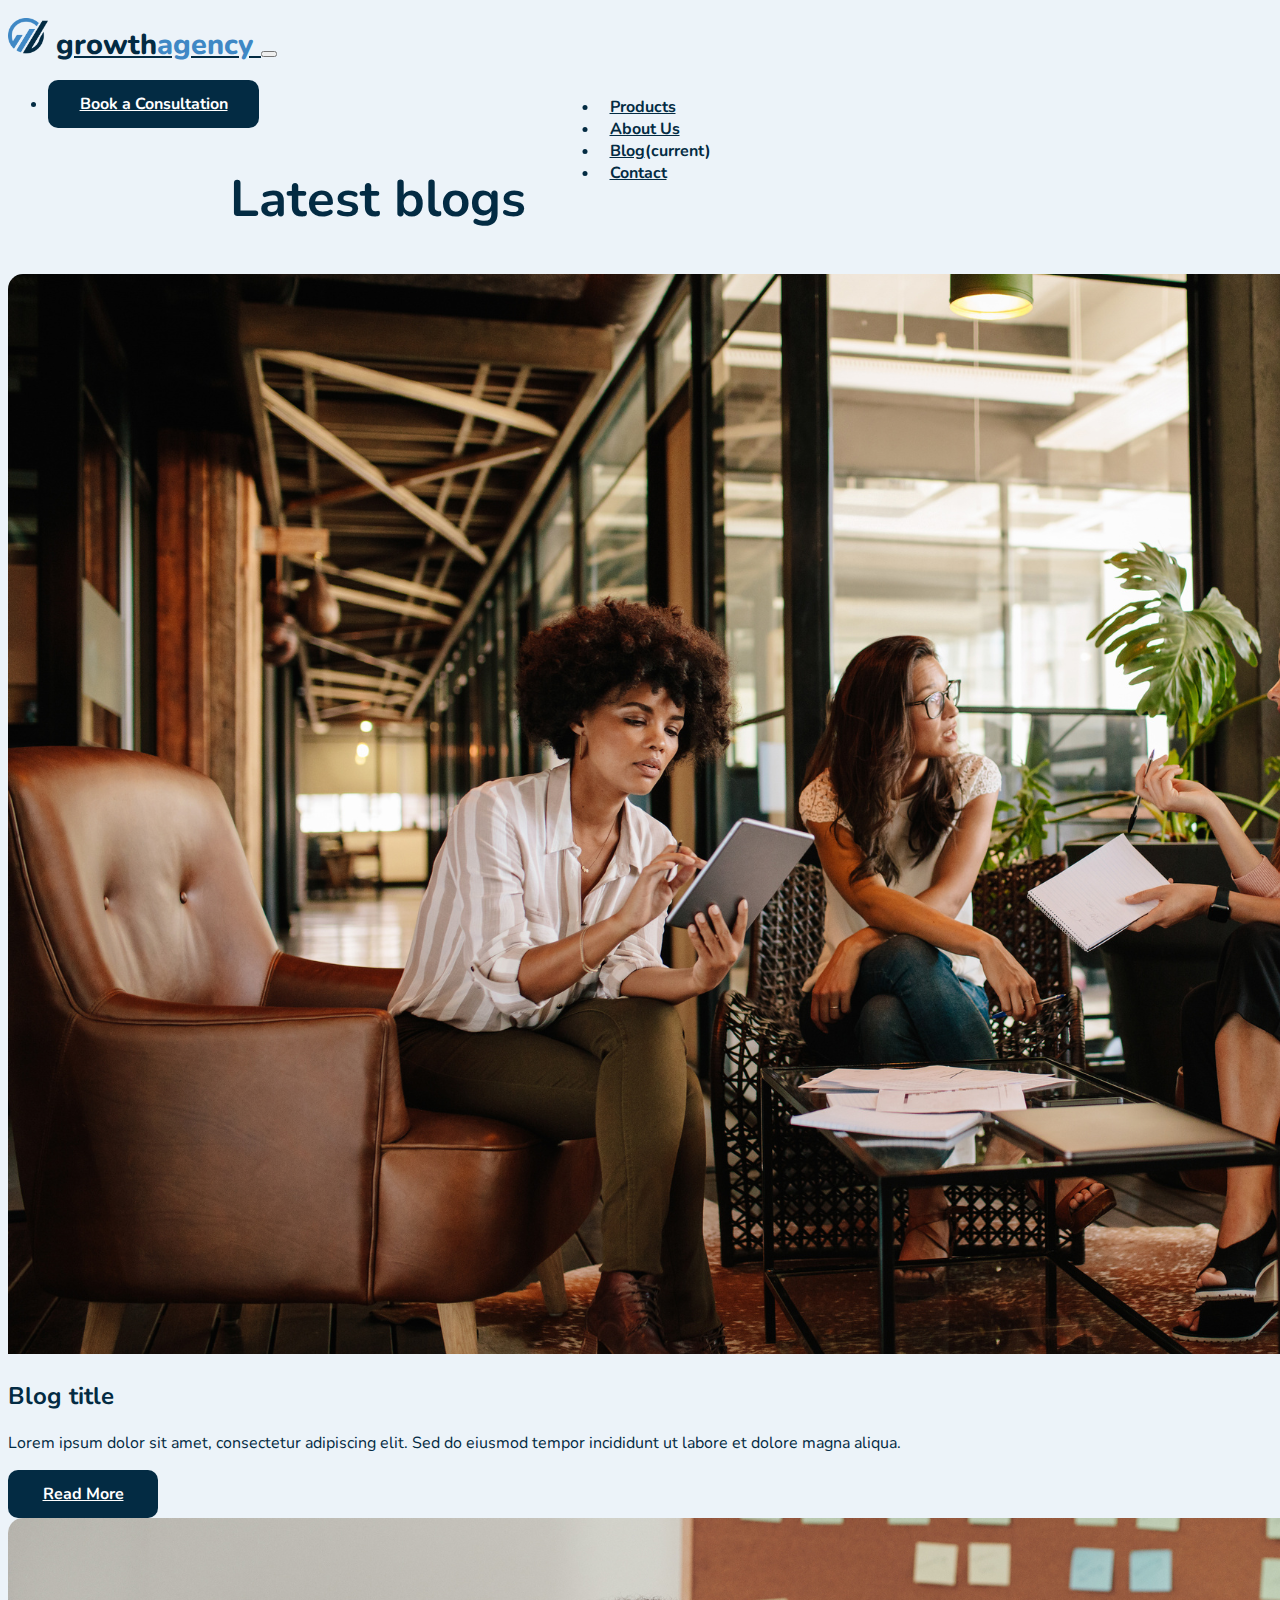
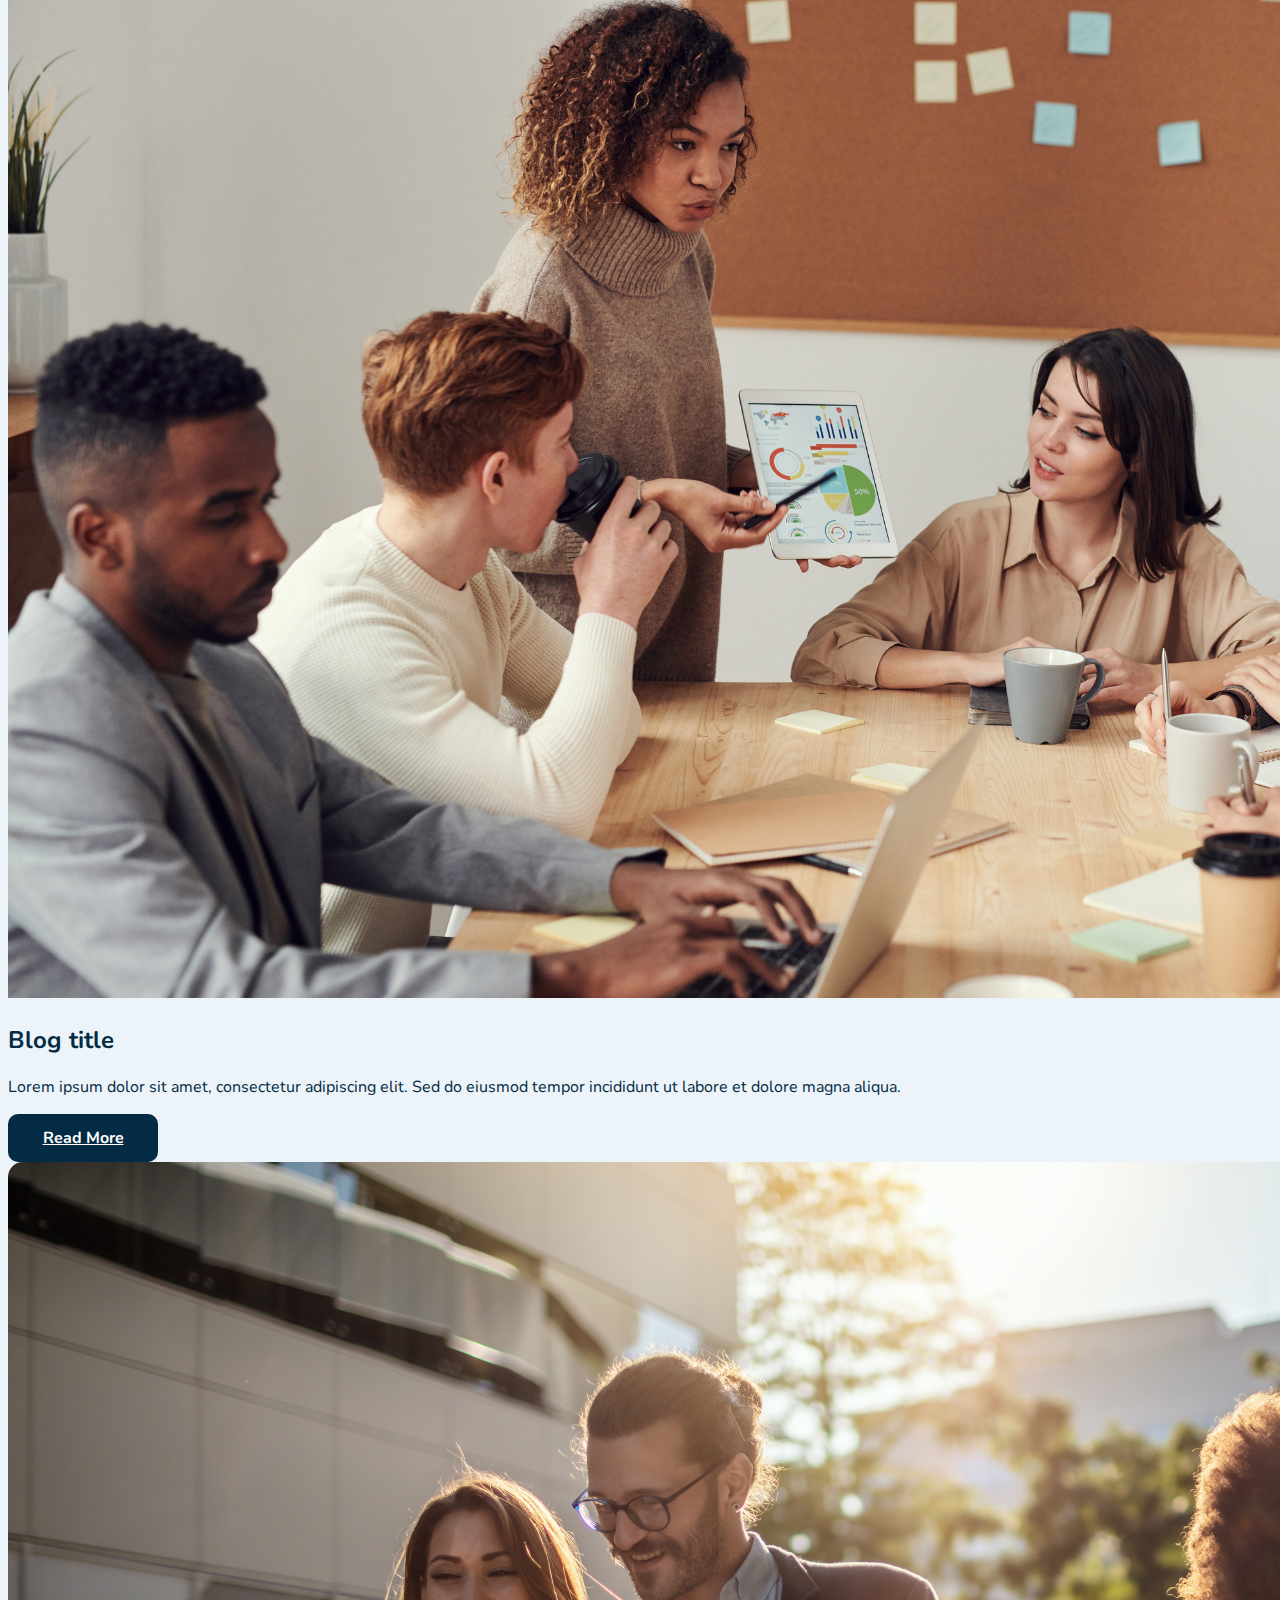
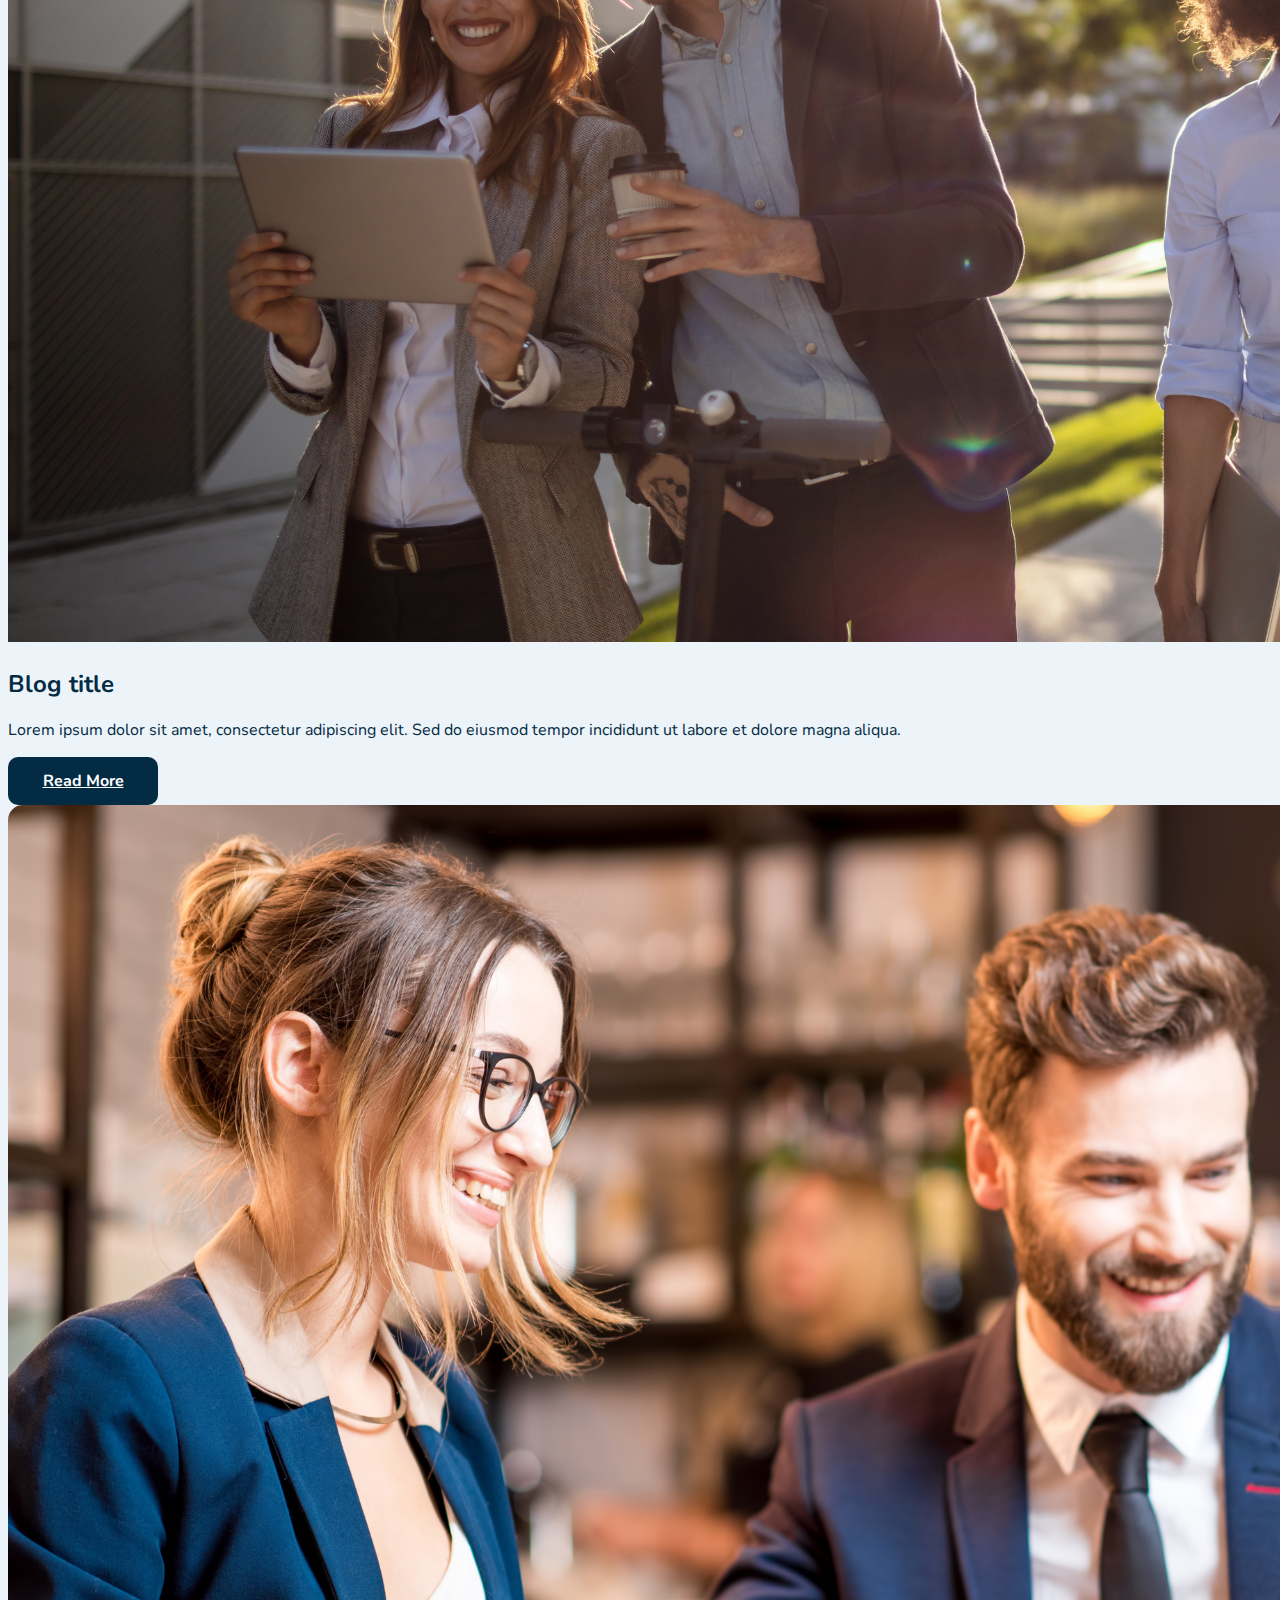
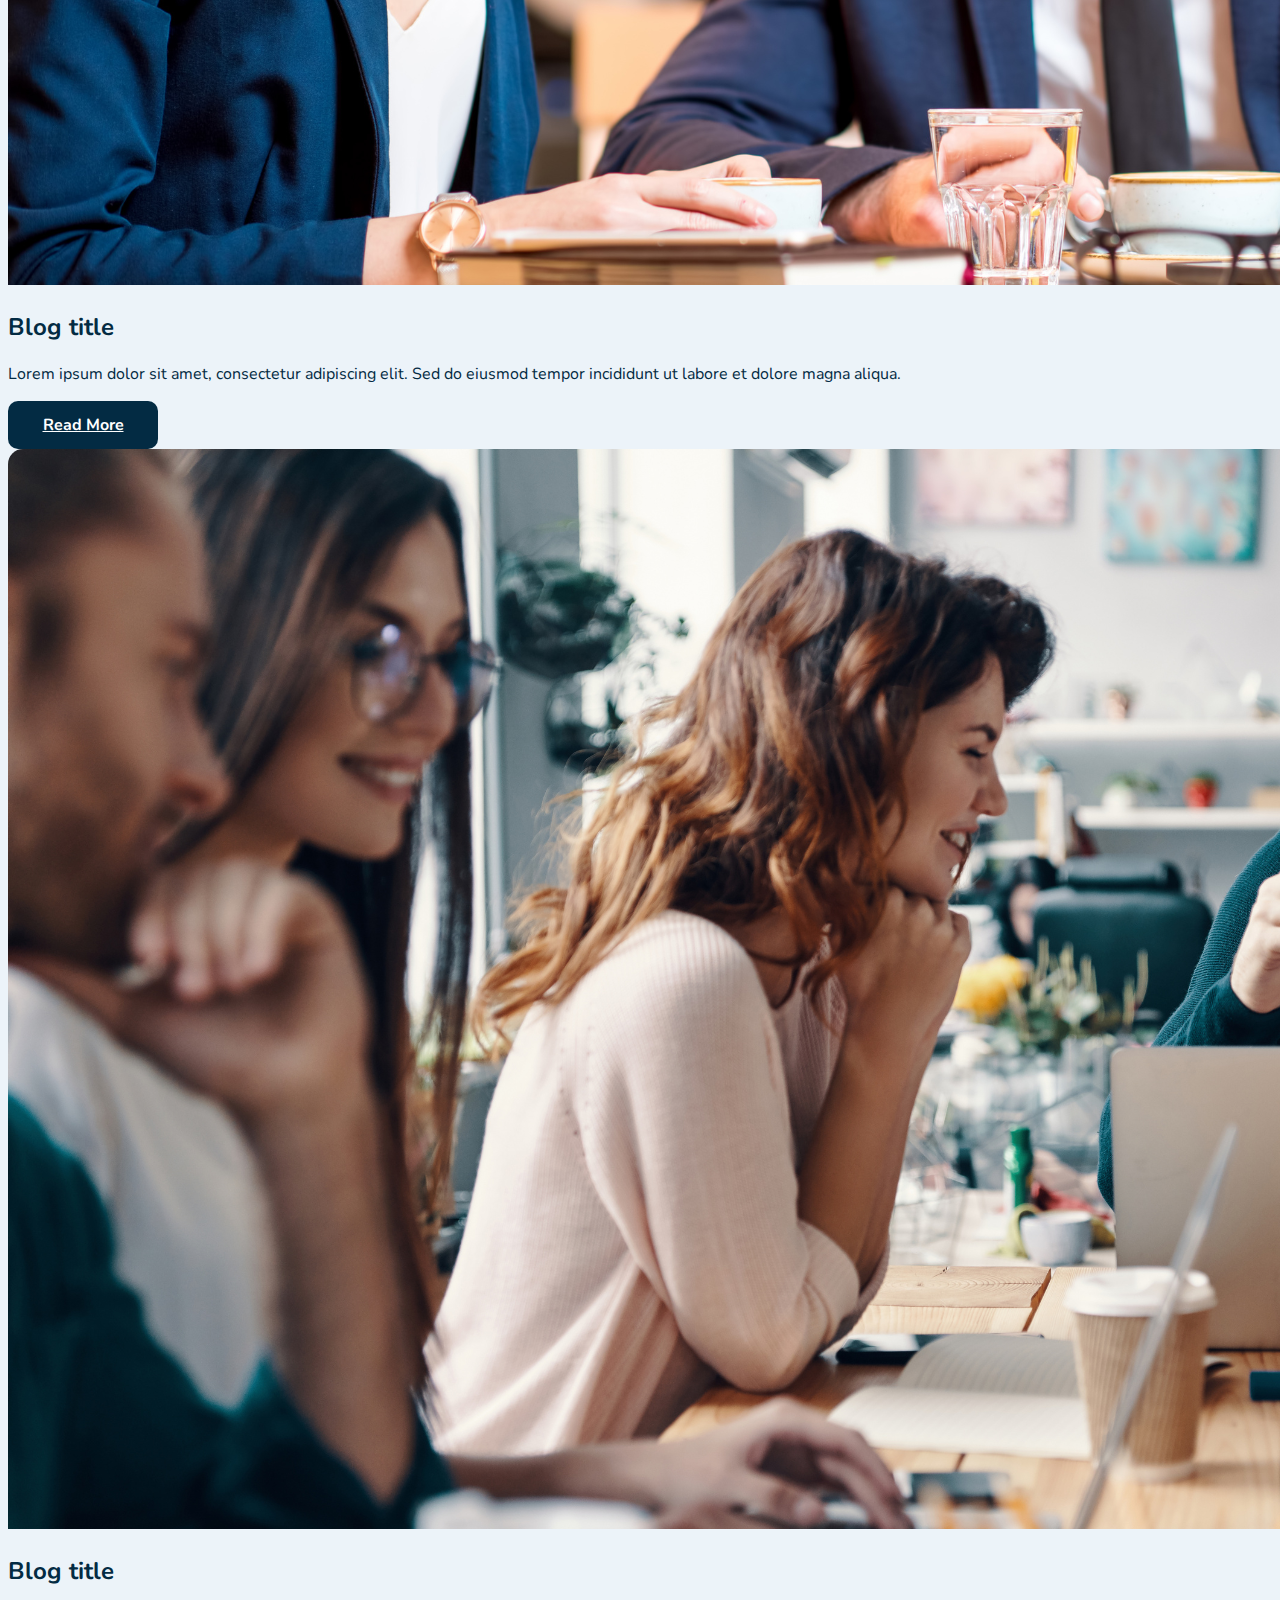
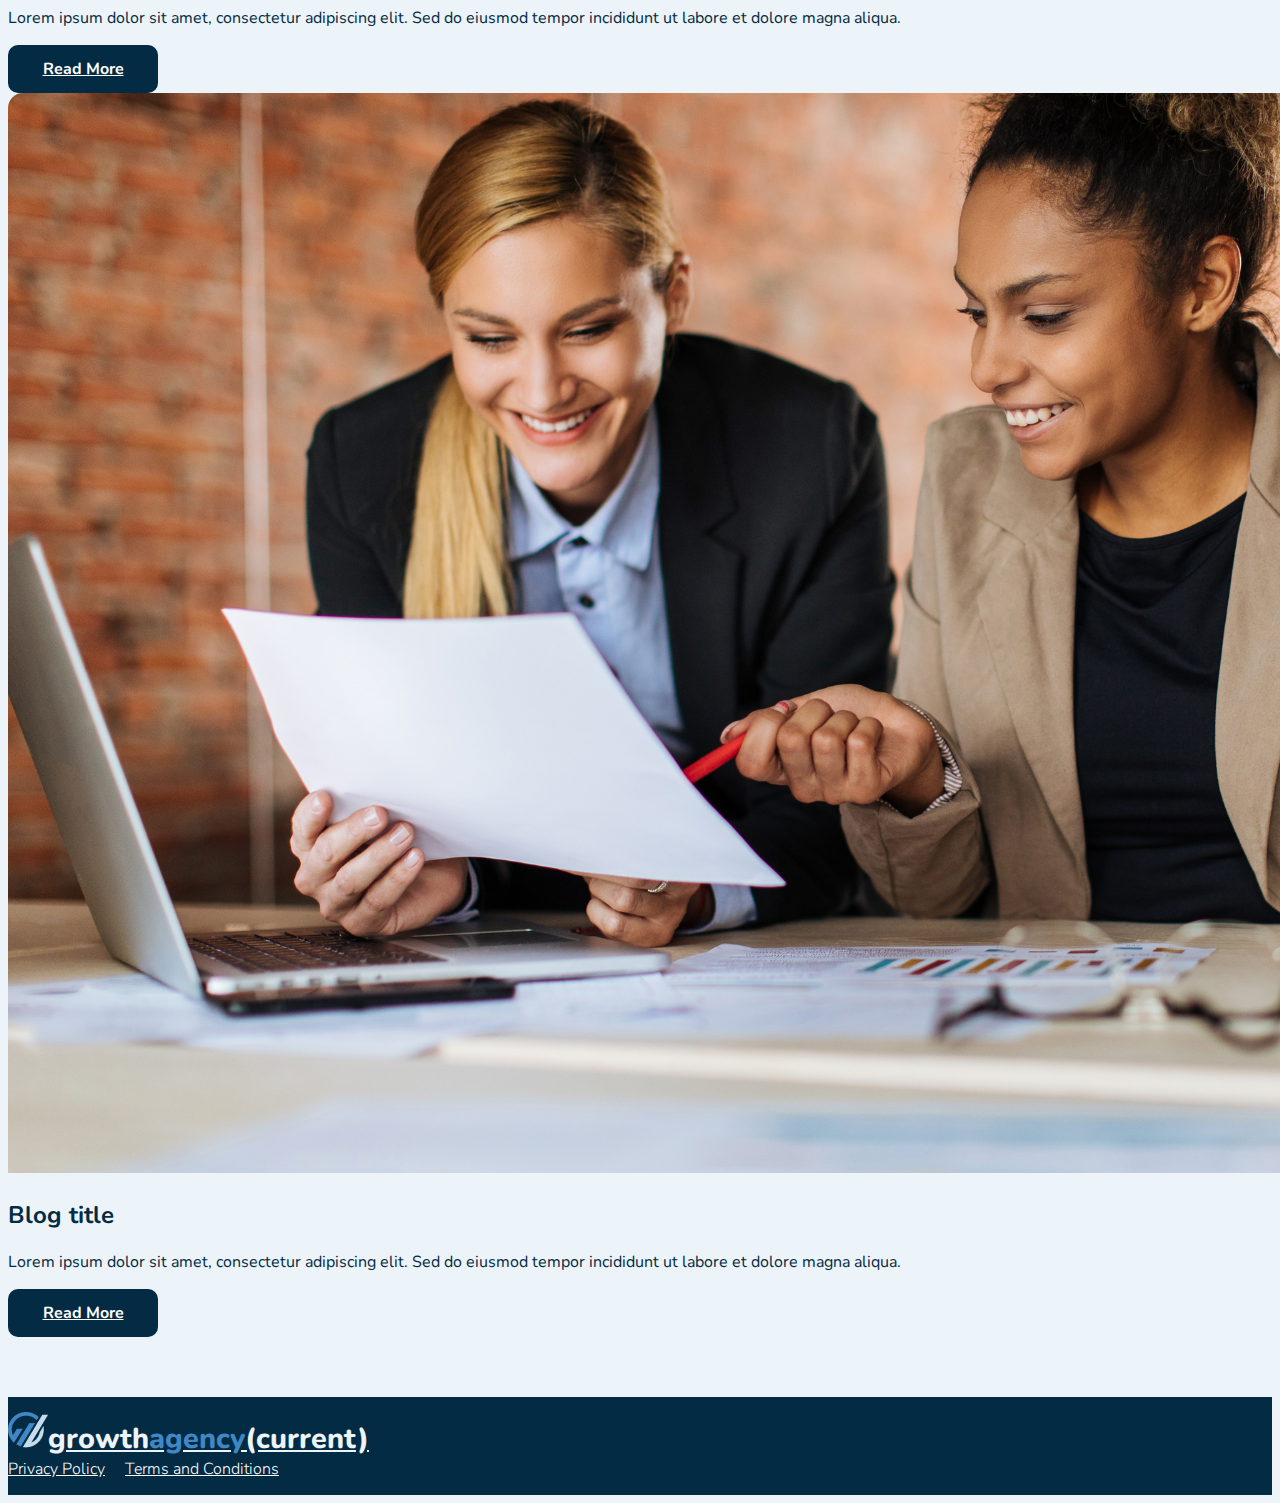
<file: theme-template/blog.html>
<!DOCTYPE html>
<html lang="en">

<head>
    <meta charset="utf-8">
    <meta name="viewport" content="width=device-width, initial-scale=1">
    <link rel="stylesheet" href="https://cdn.jsdelivr.net/npm/bootstrap@4.1.3/dist/css/bootstrap.min.css"
        integrity="sha384-MCw98/SFnGE8fJT3GXwEOngsV7Zt27NXFoaoApmYm81iuXoPkFOJwJ8ERdknLPMO" crossorigin="anonymous">
    <link rel="preconnect" href="https://fonts.googleapis.com">
    <link rel="preconnect" href="https://fonts.gstatic.com" crossorigin>
    <link href="https://fonts.googleapis.com/css2?family=Nunito:wght@300;400;700;800&display=swap" rel="stylesheet">
    <link rel="stylesheet" href="./css/index.css">

    <title>growthagency</title>
</head>

<body>
    <header class="page-header">
        <div class="navbar-header container">
            <nav class="navbar navbar-expand-lg row">
                <a class="navbar-brand" href="index.html" style="color: #032B43">
                    <img src="images/growth-icon1.png" class="logo" alt="growth agency logo">growth<span
                        class="agency-logo" style="color: #3F88C5">agency</span>
                </a>
                <button class="navbar-toggler custom-toggler" type="button" data-toggle="collapse"
                    data-target="#navbarNav" aria-controls="navbarNav" aria-expanded="false"
                    aria-label="Toggle navigation">
                    <span class="navbar-toggler-icon"></span>
                </button>
                <div class="collapse navbar-collapse" id="navbarNav">
                    <ul class="navbar-nav navbar-center">
                        <li class="nav-item">
                            <a class="nav-link" href="index.html#products">Products</a>
                        </li>
                        <li class="nav-item">
                            <a class="nav-link" href="index.html#about-us">About Us</a>
                        </li>
                        <li class="nav-item">
                            <a class="nav-link" href="blog.html">Blog</a><span class="sr-only">(current)</span>
                        </li>
                        <li class="nav-item">
                            <a class="nav-link" href="contact.html">Contact</a>
                        </li>
                    </ul>
                    <ul class="navbar-nav ml-auto">
                        <li class="nav-item cta-top">
                            <a class="nav-link cta-top-text" href="contact.html">Book a Consultation</a>
                        </li>
                    </ul>
                </div>
            </nav>
        </div>
    </header>

    <div class="container mt-5">
        <h1 class="mb-4 blog-title text-center">Latest blogs</h1>
        <div class="row all-blogs">
            <!-- Blog Entry 1 -->
            <div class="col-lg-4">
                <div class="card mb-4">
                    <img src="./images/blog1.png" class="card-img-top" alt="Blog Image">
                    <div class="card-body">
                        <h2 class="card-title">Blog title</h2>
                        <p class="card-text">Lorem ipsum dolor sit amet, consectetur adipiscing elit. Sed do eiusmod
                            tempor incididunt ut labore et dolore magna aliqua.</p>
                        <a href="#" class="btn read-more btn-primary">Read More</a>
                    </div>
                </div>
            </div>
            <!-- Blog Entry 2 -->
            <div class="col-lg-4">
                <div class="card mb-4">
                    <img src="./images/blog2.png" class="card-img-top" alt="Blog Image">
                    <div class="card-body">
                        <h2 class="card-title">Blog title</h2>
                        <p class="card-text">Lorem ipsum dolor sit amet, consectetur adipiscing elit. Sed do eiusmod
                            tempor incididunt ut labore et dolore magna aliqua.</p>
                        <a href="#" class="btn read-more btn-primary">Read More</a>
                    </div>
                </div>
            </div>
            <!-- Blog Entry 3 -->
            <div class="col-lg-4">
                <div class="card mb-4">
                    <img src="./images/blog3.png" class="card-img-top" alt="Blog Image">
                    <div class="card-body">
                        <h2 class="card-title">Blog title</h2>
                        <p class="card-text">Lorem ipsum dolor sit amet, consectetur adipiscing elit. Sed do eiusmod
                            tempor incididunt ut labore et dolore magna aliqua.</p>
                        <a href="#" class="btn read-more btn-primary">Read More</a>
                    </div>
                </div>
            </div>
            <!-- Blog Entry 4 -->
            <div class="col-lg-4">
                <div class="card mb-4">
                    <img src="./images/blog4.png" class="card-img-top" alt="Blog Image">
                    <div class="card-body">
                        <h2 class="card-title">Blog title</h2>
                        <p class="card-text">Lorem ipsum dolor sit amet, consectetur adipiscing elit. Sed do eiusmod
                            tempor incididunt ut labore et dolore magna aliqua.</p>
                        <a href="#" class="btn read-more btn-primary">Read More</a>
                    </div>
                </div>
            </div>
            <!-- Blog Entry 5 -->
            <div class="col-lg-4">
                <div class="card mb-4">
                    <img src="./images/blog5.png" class="card-img-top" alt="Blog Image">
                    <div class="card-body">
                        <h2 class="card-title">Blog title</h2>
                        <p class="card-text">Lorem ipsum dolor sit amet, consectetur adipiscing elit. Sed do eiusmod
                            tempor incididunt ut labore et dolore magna aliqua.</p>
                        <a href="#" class="btn read-more btn-primary">Read More</a>
                    </div>
                </div>
            </div>
            <!-- Blog Entry 6 -->
            <div class="col-lg-4">
                <div class="card mb-4">
                    <img src="./images/blog6.png" class="card-img-top" alt="Blog Image">
                    <div class="card-body">
                        <h2 class="card-title">Blog title</h2>
                        <p class="card-text">Lorem ipsum dolor sit amet, consectetur adipiscing elit. Sed do eiusmod
                            tempor incididunt ut labore et dolore magna aliqua.</p>
                        <a href="#" class="btn read-more btn-primary">Read More</a>
                    </div>
                </div>
            </div>
        </div>
    </div>

    <footer class="page-footer">
        <div class="footer container">
            <div class="footer-links row">
                <div class="footer-left col">
                    <a href="index.html" class="logo-footer"><img src="images/growth-icon2.png" class="footer-logo"
                            alt="growth agency logo">growth<span class="agency-logo"
                            style="color: #3F88C5">agency</span><span class="sr-only">(current)</span></a>
                </div>
                <div class="footer-right col-auto">
                    <a href="index.html" class="footer-privacy">Privacy Policy</a>
                    <a href="index.html" class="footer-terms">Terms and Conditions</a>
                </div>
            </div>
        </div>
    </footer>

    <script src="https://code.jquery.com/jquery-3.3.1.slim.min.js"
        integrity="sha384-q8i/X+965DzO0rT7abK41JStQIAqVgRVzpbzo5smXKp4YfRvH+8abtTE1Pi6jizo"
        crossorigin="anonymous"></script>
    <script src="https://cdn.jsdelivr.net/npm/popper.js@1.14.6/dist/umd/popper.min.js"
        integrity="sha384-wHAiFfRlMFy6i5SRaxvfOCifBUQy1xHdJ/yoi7FRNXMRBu5WHdZYu1hA6ZOblgut"
        crossorigin="anonymous"></script>
    <script src="https://cdn.jsdelivr.net/npm/bootstrap@4.2.1/dist/js/bootstrap.min.js"
        integrity="sha384-B0UglyR+jN6CkvvICOB2joaf5I4l3gm9GU6Hc1og6Ls7i6U/mkkaduKaBhlAXv9k"
        crossorigin="anonymous"></script>

    <!-- script always last -->
    <script src="./js/main.js"></script>

</body>

</html>
</file>
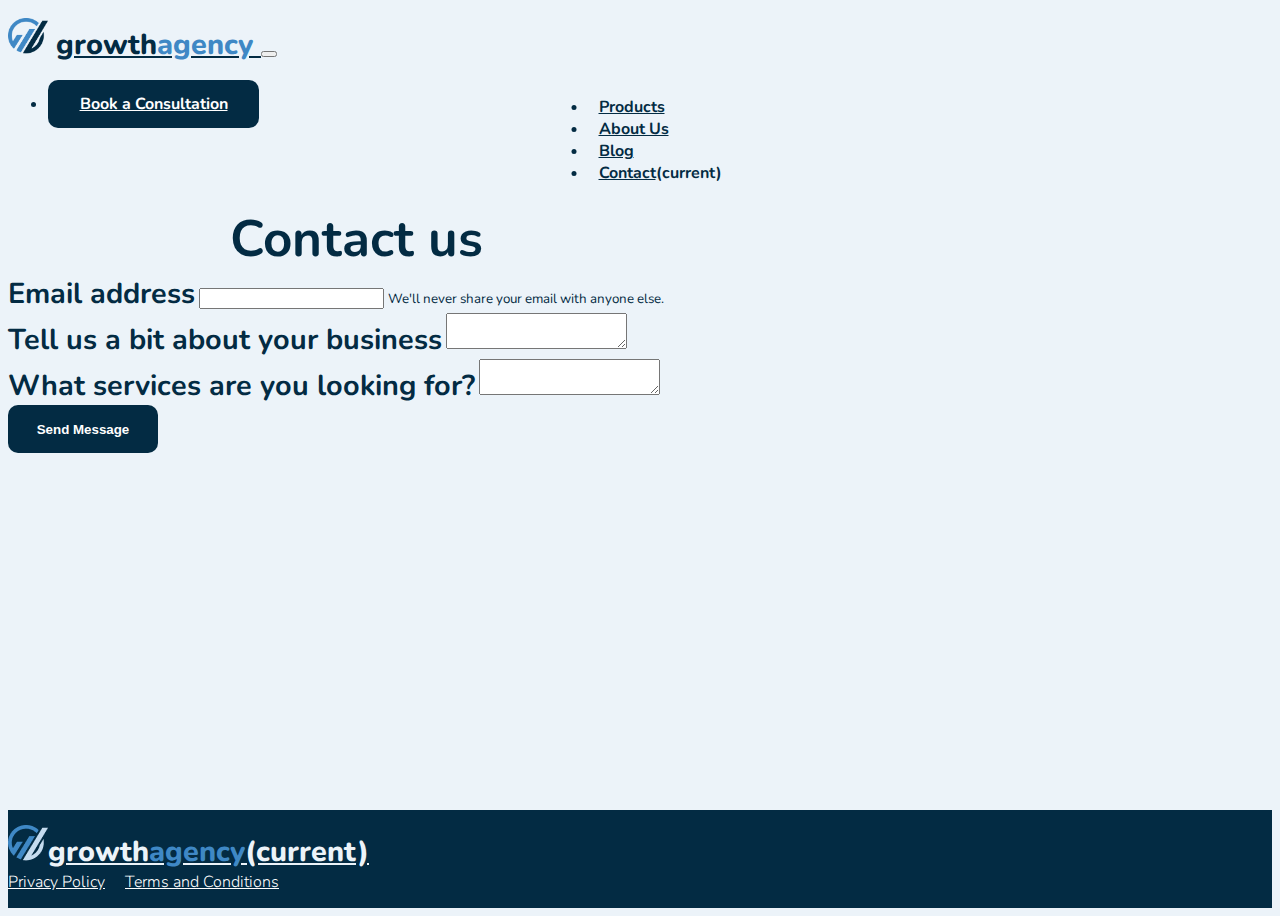
<file: theme-template/contact.html>
<!DOCTYPE html>
<html lang="en">

<head>
    <meta charset="utf-8">
    <meta name="viewport" content="width=device-width, initial-scale=1">
    <link rel="stylesheet" href="https://cdn.jsdelivr.net/npm/bootstrap@4.1.3/dist/css/bootstrap.min.css"
        integrity="sha384-MCw98/SFnGE8fJT3GXwEOngsV7Zt27NXFoaoApmYm81iuXoPkFOJwJ8ERdknLPMO" crossorigin="anonymous">
    <link rel="preconnect" href="https://fonts.googleapis.com">
    <link rel="preconnect" href="https://fonts.gstatic.com" crossorigin>
    <link href="https://fonts.googleapis.com/css2?family=Nunito:wght@300;400;700;800&display=swap" rel="stylesheet">
    <link rel="stylesheet" href="./css/index.css">

    <title>growthagency</title>
</head>

<body>
    <header class="page-header">
        <div class="navbar-header container">
            <nav class="navbar navbar-expand-lg row">
                <a class="navbar-brand" href="index.html" style="color: #032B43">
                    <img src="images/growth-icon1.png" class="logo" alt="growth agency logo">growth<span
                        class="agency-logo" style="color: #3F88C5">agency</span>
                </a>
                <button class="navbar-toggler custom-toggler" type="button" data-toggle="collapse"
                    data-target="#navbarNav" aria-controls="navbarNav" aria-expanded="false"
                    aria-label="Toggle navigation">
                    <span class="navbar-toggler-icon"></span>
                </button>
                <div class="collapse navbar-collapse" id="navbarNav">
                    <ul class="navbar-nav navbar-center">
                        <li class="nav-item">
                            <a class="nav-link" href="index.html#products">Products</a>
                        </li>
                        <li class="nav-item">
                            <a class="nav-link" href="index.html#about-us">About Us</a>
                        </li>
                        <li class="nav-item">
                            <a class="nav-link" href="blog.html">Blog</a>
                        </li>
                        <li class="nav-item">
                            <a class="nav-link" href="contact.html">Contact</a><span class="sr-only">(current)</span>
                        </li>
                    </ul>
                    <ul class="navbar-nav ml-auto">
                        <li class="nav-item cta-top">
                            <a class="nav-link cta-top-text" href="contact.html">Book a Consultation</a>
                        </li>
                    </ul>
                </div>
            </nav>
        </div>
    </header>



    <div class="page-content">
        <h1 class="mb-4 contact-title text-center">Contact us</h1>

        <div class="d-flex justify-content-center align-items-center">
            <article class="contact-section">
                <div class="container contact-us">
                    <form>
                    <div class="form-group">
                        <label for="exampleInputEmail1" class="email-title">Email address</label>
                        <input type="email" class="form-control form-width" id="exampleInputEmail1" aria-describedby="emailHelp">
                        <small id="emailHelp" class="form-text text-muted">We'll never share your email with anyone else.</small>
                    </div>
                    <div class="form-group">
                        <label for="exampleMessage" class="message-title">Tell us a bit about your business</label>
                        <textarea class="form-control form-width" id="exampleMessage"></textarea>
                    </div>
                    <div class="form-group">
                        <label for="exampleGoal" class="goal-title">What services are you looking for?</label>
                        <textarea class="form-control form-width" id="exampleGoal"></textarea>
                    </div>
                    <button type="submit" class="btn message-button btn-primary">Send Message</button>
                </form>
            </div>
        </article>
    </div>
</div>



    <footer class="page-footer mt-auto">
        <div class="footer container">
            <div class="footer-links row">
                <div class="footer-left col">
                    <a href="index.html" class="logo-footer"><img src="images/growth-icon2.png" class="footer-logo"
                            alt="company logo">growth<span class="agency-logo" style="color: #3F88C5">agency</span><span
                            class="sr-only">(current)</span></a>
                </div>
                <div class="footer-right col-auto">
                    <a href="index.html" class="footer-privacy">Privacy Policy</a>
                    <a href="index.html" class="footer-terms">Terms and Conditions</a>
                </div>
            </div>
        </div>
    </footer>


    <script src="https://code.jquery.com/jquery-3.3.1.slim.min.js"
        integrity="sha384-q8i/X+965DzO0rT7abK41JStQIAqVgRVzpbzo5smXKp4YfRvH+8abtTE1Pi6jizo"
        crossorigin="anonymous"></script>
    <script src="https://cdn.jsdelivr.net/npm/popper.js@1.14.6/dist/umd/popper.min.js"
        integrity="sha384-wHAiFfRlMFy6i5SRaxvfOCifBUQy1xHdJ/yoi7FRNXMRBu5WHdZYu1hA6ZOblgut"
        crossorigin="anonymous"></script>
    <script src="https://cdn.jsdelivr.net/npm/bootstrap@4.2.1/dist/js/bootstrap.min.js"
        integrity="sha384-B0UglyR+jN6CkvvICOB2joaf5I4l3gm9GU6Hc1og6Ls7i6U/mkkaduKaBhlAXv9k"
        crossorigin="anonymous"></script>

    <!-- script always last -->
    <script src="./js/main.js"></script>

</body>

</html>
</file>
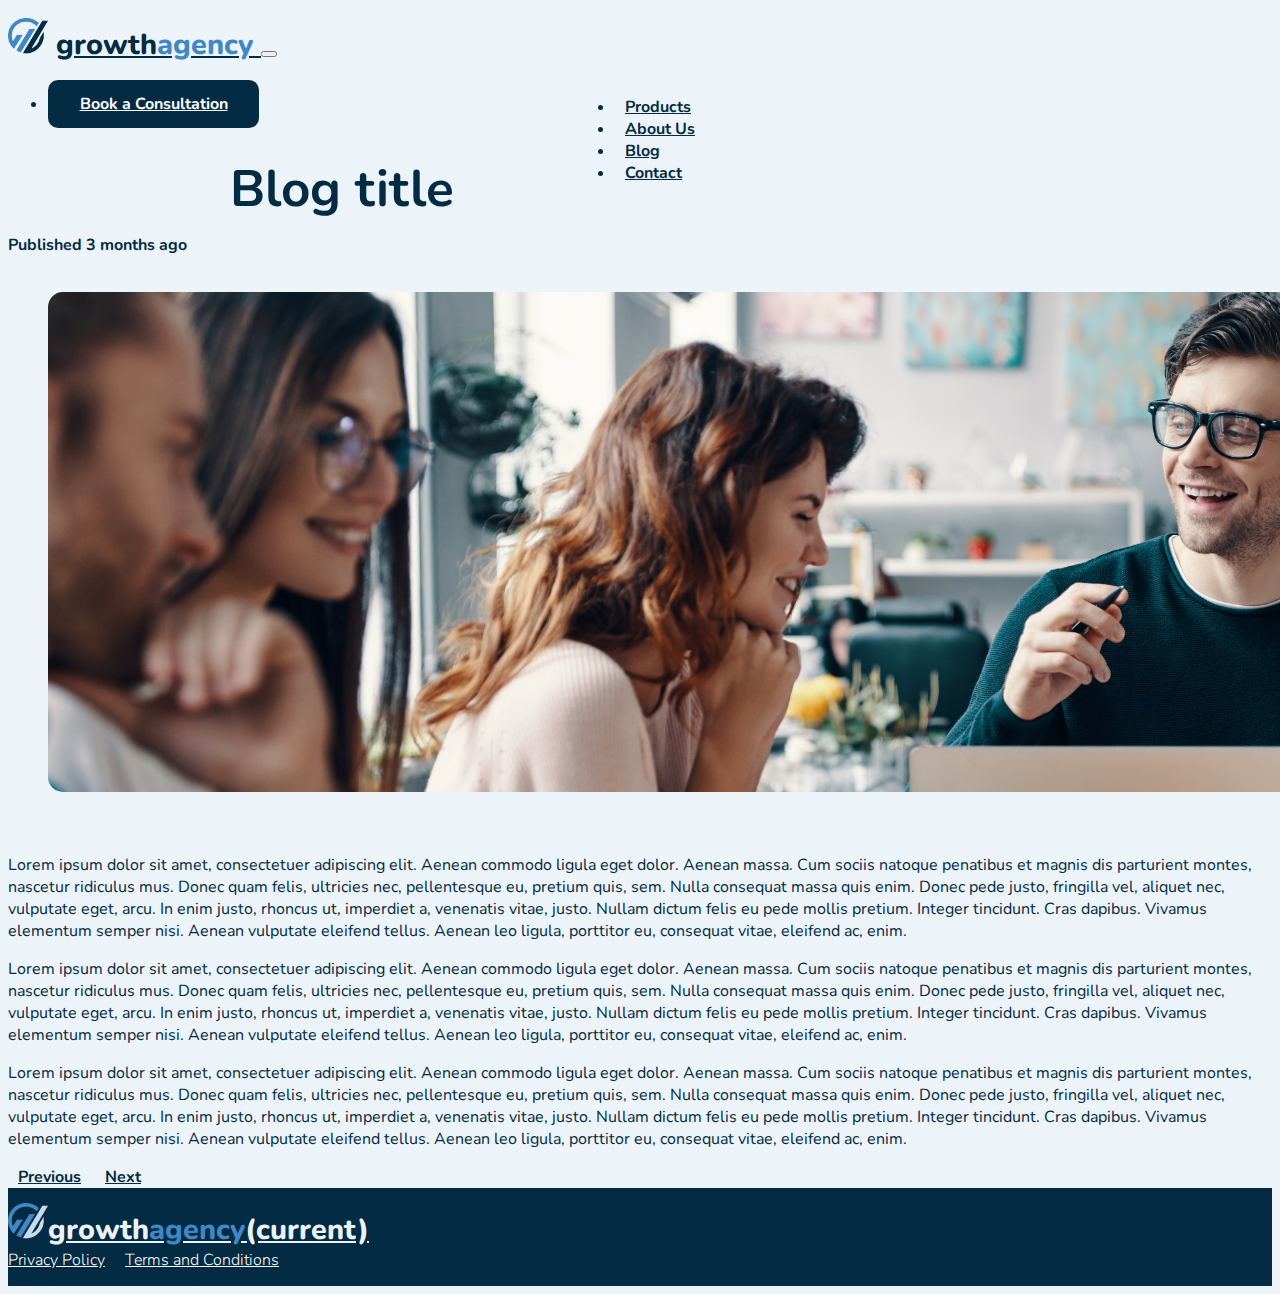
<file: theme-template/single.html>
<!DOCTYPE html>
<html lang="en">

<head>
    <meta charset="utf-8">
    <meta name="viewport" content="width=device-width, initial-scale=1">
    <link rel="stylesheet" href="https://cdn.jsdelivr.net/npm/bootstrap@4.1.3/dist/css/bootstrap.min.css"
        integrity="sha384-MCw98/SFnGE8fJT3GXwEOngsV7Zt27NXFoaoApmYm81iuXoPkFOJwJ8ERdknLPMO" crossorigin="anonymous">
    <link rel="preconnect" href="https://fonts.googleapis.com">
    <link rel="preconnect" href="https://fonts.gstatic.com" crossorigin>
    <link href="https://fonts.googleapis.com/css2?family=Nunito:wght@300;400;700;800&display=swap" rel="stylesheet">
    <link rel="stylesheet" href="./css/index.css">

    <title>growthagency</title>
</head>

<body>
    <header class="page-header">
        <div class="navbar-header container">
            <nav class="navbar navbar-expand-lg row">
                <a class="navbar-brand" href="index.html" style="color: #032B43">
                    <img src="images/growth-icon1.png" class="logo" alt="growth agency logo">growth<span
                        class="agency-logo" style="color: #3F88C5">agency</span>
                </a>
                <button class="navbar-toggler custom-toggler" type="button" data-toggle="collapse"
                    data-target="#navbarNav" aria-controls="navbarNav" aria-expanded="false"
                    aria-label="Toggle navigation">
                    <span class="navbar-toggler-icon"></span>
                </button>
                <div class="collapse navbar-collapse" id="navbarNav">
                    <ul class="navbar-nav navbar-center">
                        <li class="nav-item">
                            <a class="nav-link" href="index.html#products">Products</a>
                        </li>
                        <li class="nav-item">
                            <a class="nav-link" href="index.html#about-us">About Us</a>
                        </li>
                        <li class="nav-item">
                            <a class="nav-link" href="blog.html">Blog</a>
                        </li>
                        <li class="nav-item">
                            <a class="nav-link" href="contact.html">Contact</a>
                        </li>
                    </ul>
                    <ul class="navbar-nav ml-auto">
                        <li class="nav-item cta-top">
                            <a class="nav-link cta-top-text" href="contact.html">Book a Consultation</a>
                        </li>
                    </ul>
                </div>
            </nav>
        </div>
    </header>


    <div class="main-wrapper">
        <header class="page-title theme-bg-light text-center gradient py-5">
            <h1 class="heading">Blog title</h1>
        </header>
        <article class="content px-3 py-5 p-md-5">
            <div class="container">
                <header class="content-header">
                    <div class="meta mb-3"><span class="date">Published 3 months ago</span></div>
                </header>

                <div class="content-body">
                    <figure class="blog-banner">
                        <a href="#"><img class="img-fluid header-image" src="./images/header.png"
                                alt="header image"></a>
                    </figure>
                    <p>Lorem ipsum dolor sit amet, consectetuer adipiscing elit. Aenean commodo ligula eget dolor.
                        Aenean massa. Cum sociis natoque penatibus et magnis dis parturient montes, nascetur ridiculus
                        mus. Donec quam felis, ultricies nec, pellentesque eu, pretium quis, sem. Nulla consequat massa
                        quis enim. Donec pede justo, fringilla vel, aliquet nec, vulputate eget, arcu. In enim justo,
                        rhoncus ut, imperdiet a, venenatis vitae, justo. Nullam dictum felis eu pede mollis pretium.
                        Integer tincidunt. Cras dapibus. Vivamus elementum semper nisi. Aenean vulputate eleifend
                        tellus. Aenean leo ligula, porttitor eu, consequat vitae, eleifend ac, enim. </p>

                    <p>Lorem ipsum dolor sit amet, consectetuer adipiscing elit. Aenean commodo ligula eget dolor.
                        Aenean massa. Cum sociis natoque penatibus et magnis dis parturient montes, nascetur ridiculus
                        mus. Donec quam felis, ultricies nec, pellentesque eu, pretium quis, sem. Nulla consequat massa
                        quis enim. Donec pede justo, fringilla vel, aliquet nec, vulputate eget, arcu. In enim justo,
                        rhoncus ut, imperdiet a, venenatis vitae, justo. Nullam dictum felis eu pede mollis pretium.
                        Integer tincidunt. Cras dapibus. Vivamus elementum semper nisi. Aenean vulputate eleifend
                        tellus. Aenean leo ligula, porttitor eu, consequat vitae, eleifend ac, enim. </p>

                    <p>Lorem ipsum dolor sit amet, consectetuer adipiscing elit. Aenean commodo ligula eget dolor.
                        Aenean massa. Cum sociis natoque penatibus et magnis dis parturient montes, nascetur ridiculus
                        mus. Donec quam felis, ultricies nec, pellentesque eu, pretium quis, sem. Nulla consequat massa
                        quis enim. Donec pede justo, fringilla vel, aliquet nec, vulputate eget, arcu. In enim justo,
                        rhoncus ut, imperdiet a, venenatis vitae, justo. Nullam dictum felis eu pede mollis pretium.
                        Integer tincidunt. Cras dapibus. Vivamus elementum semper nisi. Aenean vulputate eleifend
                        tellus. Aenean leo ligula, porttitor eu, consequat vitae, eleifend ac, enim. </p>


                </div>

                <nav class="blog-nav nav nav-justified my-5">
                    <a class="nav-link-prev nav-item nav-link rounded-left" href="index.html" style="color: #032B43">Previous<i
                            class="arrow-prev fas fa-long-arrow-alt-left"></i></a>
                    <a class="nav-link-next nav-item nav-link rounded-right" href="page.html" style="color: #032B43">Next<i
                            class="arrow-next fas fa-long-arrow-alt-right"></i></a>
                </nav>


            </div>
            <!--//container-->
        </article>

    </div>




    <footer class="page-footer">
        <div class="footer container">
            <div class="footer-links row">
                <div class="footer-left col">
                    <a href="index.html" class="logo-footer"><img src="images/growth-icon2.png" class="footer-logo"
                            alt="growth agency logo">growth<span class="agency-logo"
                            style="color: #3F88C5">agency</span><span class="sr-only">(current)</span></a>
                </div>
                <div class="footer-right col-auto">
                    <a href="index.html" class="footer-privacy">Privacy Policy</a>
                    <a href="index.html" class="footer-terms">Terms and Conditions</a>
                </div>
            </div>
        </div>
    </footer>

    <script src="https://code.jquery.com/jquery-3.3.1.slim.min.js"
        integrity="sha384-q8i/X+965DzO0rT7abK41JStQIAqVgRVzpbzo5smXKp4YfRvH+8abtTE1Pi6jizo"
        crossorigin="anonymous"></script>
    <script src="https://cdn.jsdelivr.net/npm/popper.js@1.14.6/dist/umd/popper.min.js"
        integrity="sha384-wHAiFfRlMFy6i5SRaxvfOCifBUQy1xHdJ/yoi7FRNXMRBu5WHdZYu1hA6ZOblgut"
        crossorigin="anonymous"></script>
    <script src="https://cdn.jsdelivr.net/npm/bootstrap@4.2.1/dist/js/bootstrap.min.js"
        integrity="sha384-B0UglyR+jN6CkvvICOB2joaf5I4l3gm9GU6Hc1og6Ls7i6U/mkkaduKaBhlAXv9k"
        crossorigin="anonymous"></script>

    <!-- script always last -->
    <script src="./js/main.js"></script>

</body>

</html>
</file>
<file: theme-template/css/index.css>
:root {
    --darkblue: #032B43;
    --lightblue: #3F88C5;
    --white: #FFFFFF;
    --green: #DAFF7D;
    --bgblue: #ECF3F9;
}



body {
    color: var(--darkblue);
    font-family: 'Nunito', sans-serif;
    background-color: var(--bgblue);
    min-height: 100vh;
    display: flex;
    flex-direction: column;

}

/* Header section */
header {
    background-color: var(--bgblue);
    padding-top: 10px;
}

.logo {
    width: 40px;
    margin-right: 8px;
}


.nav-item {
    font-size: 1rem;
    font-weight: 700;
    padding: 0 10px;
}

.navbar-nav.navbar-center li.nav-item a.nav-link {
    color: var(--darkblue);
    transition: color 0.3s;
}

.navbar-nav.navbar-center li.nav-item a.nav-link:hover,
.navbar-nav.navbar-center li.nav-item a.nav-link:active {
    color: var(--lightblue);
}

.navbar-brand {
    font-size: 1.8rem;
    font-weight: 800;
}

.navbar-nav.navbar-center {
    position: absolute;
    left: 50%;
    transform: translatex(-50%);
}


.cta-top {
    border-radius: 10px;
    background-color: var(--darkblue);
    width: 191px;
    height: 48px;
}

.cta-top-text {
    color: var(--white);
    display: flex;
    align-items: center;
    justify-content: center;
    height: 100%;
    font-weight: 700;
    font-size: 1rem;
}

.cta-top:hover,
.cta-top:active {
    background-color: var(--lightblue);
    transition: 0.3s;
}

.cta-top-text:hover,
.cta-top-text:active {
    color: var(--white);
}

.custom-toggler .navbar-toggler-icon {
    background-image: url("https://img.icons8.com/ios-filled/50/000000/menu--v6.png");
}

/* Intro section */

.intro-section {
    background-color: var(--bgblue);
    padding: 70px 0 100px 0;
}

h1 {
    font-weight: 700;
    font-size: 3.2rem;
    max-width: 820px;
    margin: auto;
}

.green-title {
    background-color: var(--green);
    max-width: 720px;
    margin-top: 10px;
    padding: 4px 0;
}

.intro-pic {
    max-width: 55%;
    border-radius: 15px;
    margin-top: 62px;
}


/* Who section */
.who-section {
    padding: 100px 0 140px 0;
    background-color: var(--white);
}

.who-text {
    display: flex;
    flex-direction: column;
    justify-content: center;
    padding-right: 60px;
}


.who-section--img {
    margin-left: 50px;
    max-width: 95%;
    border-radius: 15px;
    box-shadow: 0px 45px 82px -8px rgba(3, 43, 67, 0.10);
}

/* Who section -- overlay icon */
.who-overlay--bg {
    background-color: var(--white);
    position: absolute;
    left: 40px;
    bottom: -40px;
    padding: 20px;
    display: block;
    border-radius: 15px;
    box-shadow: 0px 45px 82px -8px rgba(3, 43, 67, 0.10);
}

.who-overlay--img {
    width: 90px;
}

/* end of overlay icon */

.cta-who {
    display: flex;
    flex-direction: row;
}

.book-consult {
    background-color: var(--darkblue);
    color: var(--white);
    width: 191px;
    height: 48px;
    display: flex;
    align-items: center;
    justify-content: center;
    font-weight: 700;
    border-radius: 10px;
}

.book-consult:hover,
.book-consult:active {
    background-color: var(--lightblue);
    color: var(--white);
    text-decoration: none;
    transition: 0.3s;
}

.about-services {
    display: flex;
    align-items: center;
    justify-content: center;
    color: var(--lightblue);
    font-weight: 700;
    font-size: 1rem;
    padding-left: 30px;
}

.about-services:hover,
.about-services:active {
    color: var(--darkblue);
    text-decoration: none;
    transition: 0.3s;
}

.h2-who-title,
.h2-what-title {
    font-weight: 700;
    font-size: 2.8rem;
    padding-bottom: 16px;
}

.p-who,
.p-what {
    font-size: 1.1rem;
    font-weight: 400;
    line-height: 155%;
    padding-bottom: 20px;
}

/* What section */

.what-section {
    padding-bottom: 140px;
    background-color: var(--white);
}

.what-text {
    display: flex;
    flex-direction: column;
    justify-content: center;
    padding-left: 60px;
}


.what-section--img {

    max-width: 95%;
    border-radius: 15px;
    box-shadow: 0px 45px 82px -8px rgba(3, 43, 67, 0.10);
}

.image-what {
    padding-right: 40px;
}



/* What section -- overlay icons */

.what-overlay1--bg {
    background-color: var(--white);
    position: absolute;
    bottom: -40px;
    right: 140px;
    padding: 20px;
    display: block;
    border-radius: 15px;
    box-shadow: 0px 45px 82px -8px rgba(3, 43, 67, 0.10);
}

.what-overlay1--img {
    width: 70px;
}


.what-overlay2--bg {
    background-color: var(--white);
    position: absolute;
    bottom: -20px;
    right: 30px;
    padding: 15px;
    display: block;
    border-radius: 15px;
    box-shadow: 0px 45px 82px -8px rgba(3, 43, 67, 0.10);
}

.what-overlay2--img {
    width: 40px;
}


.what-overlay3--bg {
    background-color: var(--white);
    position: absolute;
    bottom: 80px;
    right: 20px;
    padding: 15px;
    display: block;
    border-radius: 12px;
    box-shadow: 0px 45px 82px -8px rgba(3, 43, 67, 0.10);
}

.what-overlay3--img {
    width: 30px;
}


/* Product-section */
.products-section {
    background-color: var(--bgblue);
    padding: 100px 0;
}

.h2-products-top,
.h2-products-bottom {
    font-weight: 700;
    font-size: 2.8rem;
    max-width: 600px;
    margin: auto;
}

.h2-products-bottom {
    background-color: var(--green);
    margin-top: 10px;
    padding: 4px 0;
    max-width: 430px;
}

.book-consult-2 {
    background-color: var(--darkblue);
    color: var(--white);
    width: 191px;
    height: 48px;
    display: flex;
    align-items: center;
    justify-content: center;
    font-weight: 700;
    border: 1px solid var(--white);
    border-radius: 10px;
}


.book-consult-2:hover,
.book-consult-2:active {
    border: 1px solid var(--bgblue);
    color: var(--bgblue);
    text-decoration: none;
    transition: 0.3s;
}

.book-consult-3 {
    background-color: var(--white);
    color: var(--lightblue);
    width: 191px;
    height: 48px;
    display: flex;
    align-items: center;
    justify-content: center;
    font-weight: 700;
    border-radius: 10px;
}

.book-consult-3:hover,
.book-consult-3:active {
    color: var(--darkblue);
    text-decoration: none;
    transition: 0.3s;

}

.products-details {
    padding-top: 60px;
}

.product-1-top,
.product-2-top,
.product-3-top {
    display: flex;
    flex-direction: column;
    justify-content: center;
    align-items: center;
}

.product-1-top,
.product-3-top {
    background-color: var(--darkblue);
    color: var(--white);
}

.product-2-top {
    background-color: var(--lightblue);
    color: var(--white);
}


.product-bottom ul {
    list-style: none;
    padding: 0;
}

.product-bottom li {
    border-bottom: 1px solid #C5DBEE;
    padding: 20px 0;
    font-size: 0.9rem;
}

.product-bottom li:last-child {
    border-bottom: none;
}

.product-1-top,
.product-2-top,
.product-3-top {
    padding: 35px;
}

.product-bottom {
    background-color: var(--white);
    padding: 10px 35px;
}

.product-title {
    font-size: 1.25rem;
    font-weight: 700;
}

.price {
    font-size: 2.5rem;
    font-weight: 700;
}

.per-month {
    font-size: 1.25rem;
    font-weight: 400;
}

.product-best {
    font-size: 1rem;
    font-weight: 400;
    line-height: 1.51rem;
    padding-bottom: 16px;
}

.product-1:hover,
.product-1:hover .product-details,
.product-2:hover,
.product-2:hover .product-details,
.product-3:hover,
.product-3:hover .product-details {
    border-radius: 15px;
    box-shadow: 0px 0px 10px var(--lightblue);
}

/* Reviews section */

.reviews-section {
    background-color: var(--lightblue);
    color: var(--white);
    overflow: hidden;
    padding: 100px 0;
}

.reviews-title {
    font-size: 2.8rem;
    font-weight: 700;
}

.text-review {
    font-size: 1.7rem;
    font-weight: 300;
    max-width: 800px;
    margin: auto;
    line-height: 151%;
    padding-top: 35px;
}

.text-person {
    font-size: 1.5rem;
    font-weight: 700;
    padding-top: 25px;
}



/* Reviews section -- wipebox for reviews */
.swipebox-container {
    overflow: hidden;
}

.swipebox-wrapper {
    display: flex;
    transition: transform 0.5s ease;
}

.swipebox {
    flex: 0 0 100%;
    box-sizing: border-box;
    padding: 10px;
}

.swipebox {
    flex: 0 0 100%;
    box-sizing: border-box;
    padding: 10px;
}


.dots-container {
    display: flex;
    justify-content: center;
    margin-top: 10px;
}

.dot {
    width: 10px;
    height: 10px;
    background-color: var(--white);
    border-radius: 50%;
    margin: 0 5px;
    cursor: pointer;
}

.dot.active {
    background-color: var(--darkblue);
}



/* Footer section */


.page-footer {
    background-color: var(--darkblue);

}

.footer-links {
    padding: 15px 0;
}

.footer-right {
    display: flex;
    align-items: center;
}

.logo-footer {
    font-size: 1.8rem;
    font-weight: 800;
    color: var(--bgblue);
}


.logo-footer:hover,
.logo-footer:active {
    text-decoration: none;
    color: var(--bgblue);
}

.footer-privacy,
.footer-terms {
    color: var(--white);
    font-size: 1rem;
    font-weight: 300;
}

.footer-terms {
    margin-left: 20px;
}

.footer-privacy:hover,
.footer-privacy:active,
.footer-terms:hover,
.footer-terms:active {
    color: var(--bgblue);
    text-decoration: none;
}




/* Blog Page */

.blog-title {
    padding: 20px 0 40px 0;
    font-size: 3.2rem;
}

.read-more,
.message-button {
    background-color: var(--darkblue);
    color: var(--white);
    width: 150px;
    height: 48px;
    display: flex;
    align-items: center;
    justify-content: center;
    font-weight: 700;
    border-radius: 10px;
    border: none;
}

.read-more:active,
.message-button:active,
.read-more:hover,
.message-button:hover {
    background-color: var(--lightblue);
    color: var(--white);
    text-decoration: none;
    transition: 0.3s;
}

.card {
    border-radius: 15px;
    border: none;
}

.card-img-top {
    border-top-left-radius: 15px;
    border-top-right-radius: 15px;
}

.card:hover,
.card:active {
    border-radius: 15px;
    box-shadow: 0px 0px 10px var(--lightblue);
}


.all-blogs {
    padding-bottom: 60px;
}

.card-title {
    font-weight: 700;
}



/* Contact us*/

.form-width {
    max-width: 650px;
}

.email-title,
.message-title,
.goal-title {
    font-weight: 700;
    font-size: 1.8rem;
    padding-top: 20px;
}


.contact-title {
    padding-top: 60px;
}

.contact-section {
    margin-bottom: 100px;
}


.page-content {
    flex: 1;
}


/* Archive */
.media {
    padding-bottom: 20px;
}

.post-thumb {
    border-radius: 15px;
    box-shadow: 0px 4px 6px rgba(0, 0, 0, 0.1);
}

.media-body {
    display: flex;
    flex-direction: column;
    justify-content: center;
}

.title,
.meta {
    font-weight: 700;
}

.title,
.more-link,
.arrow-prev,
.arrow-next {
    font-weight: 700;
}


/* Single blog */

.header-image {
    border-radius: 15px;
    margin: 20px 0 40px 0;
}



/* Begin responsive design */


@media (max-width: 1200px) {

    /* About us (Who and what) */
    .who-overlay--img {
        width: 70px;
    }

    .what-overlay1--img {
        width: 60px;
    }


}

@media (max-width: 992px) {


    /* Header */
    .navbar-nav.navbar-center {
        position: static;
        left: auto;
        transform: none;
    }


    /* Intro */
    h1 {
        font-size: 2.6rem;
    }

    .green-title {
        max-width: 580px;
        margin-top: 10px;
    }

    .intro-pic {
        width: 500px;
    }



    /* Who & What section */
    .who-text {
        padding-right: 0px;
        padding-left: 20px;
    }


    .who-section--img {
        margin-left: 0px;
        max-width: 95%;
        margin-top: 60px;
    }

    .who-overlay--bg {
        left: -5px;
        bottom: -40px;
    }

    .who-overlay--img {
        width: 80px;
    }


    .what-content {
        display: flex;
        flex-direction: column-reverse;
    }

    .what-text {
        padding-left: 20px;
        padding-right: 0px;
    }

    .what-section--img {
        margin-top: 60px;
        max-width: 95%;
    }

    .image-what {
        padding-right: 0px;
    }

    /* overlay icons */
    .what-overlay1--bg {
        bottom: -60px;
        right: 100px;
    }

    .what-overlay2--bg {
        bottom: -20px;
        right: -10px;
    }

    .what-overlay3--bg {
        bottom: 80px;
        right: -15px;
    }

    .image-who,
    .image-what {
        display: flex;
        justify-content: center;
        align-items: center;
    }

    /* Products */

    .product-1,
    .product-2 {
        margin-bottom: 60px;
    }

    /* reviews */
    .reviews-title {
        font-size: 2.4rem;
    }

    .text-review {
        font-size: 1.4rem;
    }

    .text-person {
        font-size: 1.2rem;
    }


}

@media (max-width: 768px) {

    /* Intro */
    h1 {
        font-size: 2rem;
    }

    .intro-pic {
        width: 500px;
    }

    .green-title {
        max-width: 460px;
    }

    /* Titles */
    .h2-who-title,
    .h2-what-title,
    .h2-products-top,
    .h2-products-bottom,
    .reviews-title {
        font-size: 1.9rem;
    }

    .h2-products-bottom {
        max-width: 300px;
    }


    /*footer */
    .footer-logo {
        width: 30px;
    }

    .logo-footer {
        font-size: 1.2rem;
    }

    .footer-privacy,
    .footer-terms {
        font-size: 0.8rem;
    }



}


@media (max-width: 576px) {

    /* Intro */
    .intro-pic {
        min-width: 300px;
    }

    /* Who and what sections: */
    .what-section--img,
    .who-section--img {
        max-width: 85%;
    }

    .who-section,
    .what-section {
        padding-right: 20px;
        padding-left: 20px;
    }

    /* overlay icons */
    .what-overlay1--bg {
        bottom: -60px;
        right: 100px;
    }

    .what-overlay2--bg {
        bottom: -20px;
        right: 10px;
    }

    .what-overlay3--bg {
        bottom: 80px;
        right: 10px;
    }

    .who-overlay--bg {
        left: 20px;
        bottom: -40px;
    }

    .who-overlay--img {
        width: 70px;
    }

    .container {
        padding-right: 40px;
        padding-left: 40px;
    }

    /* Blog */
    .blog-title {
        font-size: 2.5rem;
    }


}

/* Mobile: */
@media (max-width: 420px) {

    /* Header */
    .logo {
        width: 30px;
    }

    .navbar-brand {
        font-size: 1.2rem;
    }

    /* End of header */

    .container {
        padding-left: 20px;
        padding-right: 20px;
    }

    .intro-section {
        padding-top: 40px;
        padding-bottom: 60px;
    }

    .who-section,
    .what-section {
        padding: 60px 10px 100px 0;
    }

    .what-section {
        padding-top: 20px;
    }

    .products-section {
        padding-top: 60px;
        padding-bottom: 60px;
    }

    .reviews-section {
        padding-top: 60px;
        padding-bottom: 60px;
    }


    h1 {
        font-size: 1.6rem;
    }

    .green-title {
        max-width: 280px;
    }

    .intro-pic {
        margin-top: 40px;
    }

    .cta-who {
        display: flex;
        flex-direction: column;
        align-items: flex-start;
        /* Add this line */

    }

    .about-services {
        padding-left: 5px;
        padding-top: 20px;
    }

    .h2-who-title,
    .h2-what-title,
    .h2-products-top,
    .h2-products-bottom,
    .reviews-title {
        font-size: 1.4rem;
    }

    .h2-products-bottom {
        max-width: 240px;
    }

    .text-review {
        font-size: 1.1rem;
    }

    .text-person {
        font-size: 1.1rem;
    }

    .price {
        font-size: 2rem;
    }

    /* Overlay images */

    .who-overlay--img {
        width: 35px;
    }

    .what-overlay1--img,
    .what-overlay3--img,
    .what-overlay1--bg,
    .what-overlay3--bg {
        display: none;
    }

    .what-overlay2--img {
        width: 35px;
    }

    .image-who,
    .image-what {
        display: flex;
        justify-content: center;
        align-items: center;
    }

}

/* Galaxy fold  */
@media (max-width: 300px) {
    .intro-pic {
        min-width: 200px;
    }

    h1,
    .price {
        font-size: 1.2rem;
    }

    .logo {
        width: 20px;
    }

}
</file>
